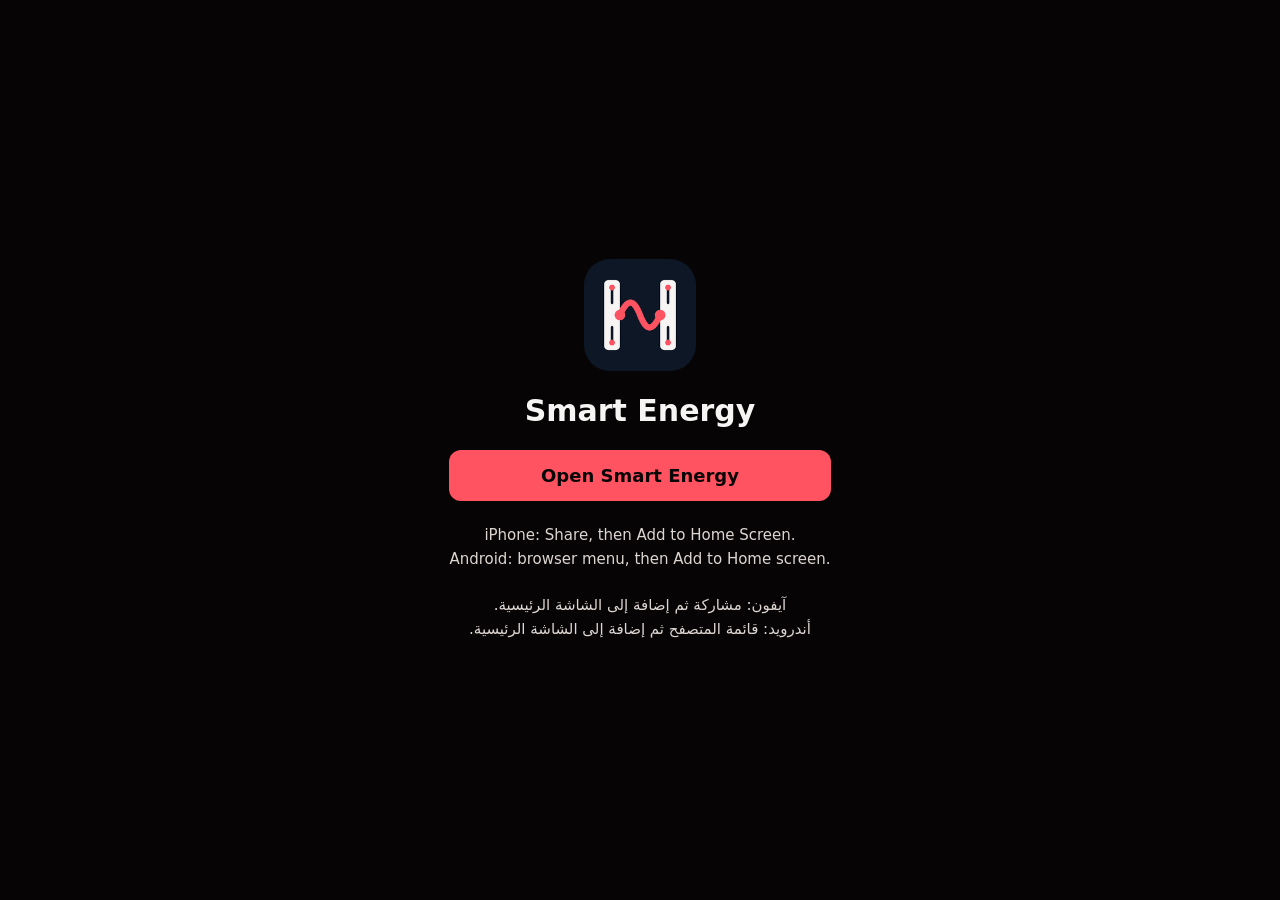
<file: index.html>
<!doctype html>
<html lang="en">
<head>
<meta charset="utf-8">
<meta name="viewport" content="width=device-width, initial-scale=1">
<title>Smart Energy</title>
<meta name="apple-mobile-web-app-title" content="Smart Energy">
<meta name="apple-mobile-web-app-capable" content="yes">
<meta name="theme-color" content="#060405">
<link rel="apple-touch-icon" href="apple-touch-icon.png">
<link rel="icon" type="image/png" href="icon-192.png">
<link rel="manifest" href="manifest.webmanifest">
<style>
body { margin: 0; min-height: 100vh; display: flex; align-items: center; justify-content: center; background: #060405; color: #F7F5F3; font-family: 'Segoe UI', system-ui, Tahoma, sans-serif; text-align: center; }
main { padding: 24px; max-width: 420px; }
img { width: 112px; height: 112px; border-radius: 26px; }
h1 { margin: 18px 0 22px; font-size: 30px; font-weight: 600; }
a { display: block; padding: 15px; border-radius: 12px; background: #FF5362; color: #0A0506; font-size: 18px; font-weight: 600; text-decoration: none; }
p { margin: 22px 0 0; color: #DDD6D2; font-size: 15px; line-height: 1.6; }
</style>
</head>
<body>
<main>
  <img src="icon-192.png" alt="Smart Energy logo">
  <h1>Smart Energy</h1>
  <a href="https://smart-energy-habiba.streamlit.app/">Open Smart Energy</a>
  <p>iPhone: Share, then Add to Home Screen.<br>Android: browser menu, then Add to Home screen.</p>
  <p dir="rtl">آيفون: مشاركة ثم إضافة إلى الشاشة الرئيسية.<br>أندرويد: قائمة المتصفح ثم إضافة إلى الشاشة الرئيسية.</p>
</main>
<script>
// Opened from the home-screen icon: go straight to the website. In a normal browser, stay so the icon can be added.
if (window.navigator.standalone || window.matchMedia("(display-mode: standalone)").matches) {
  window.location.replace("https://smart-energy-habiba.streamlit.app/");
}
</script>
</body>
</html>
</file>
